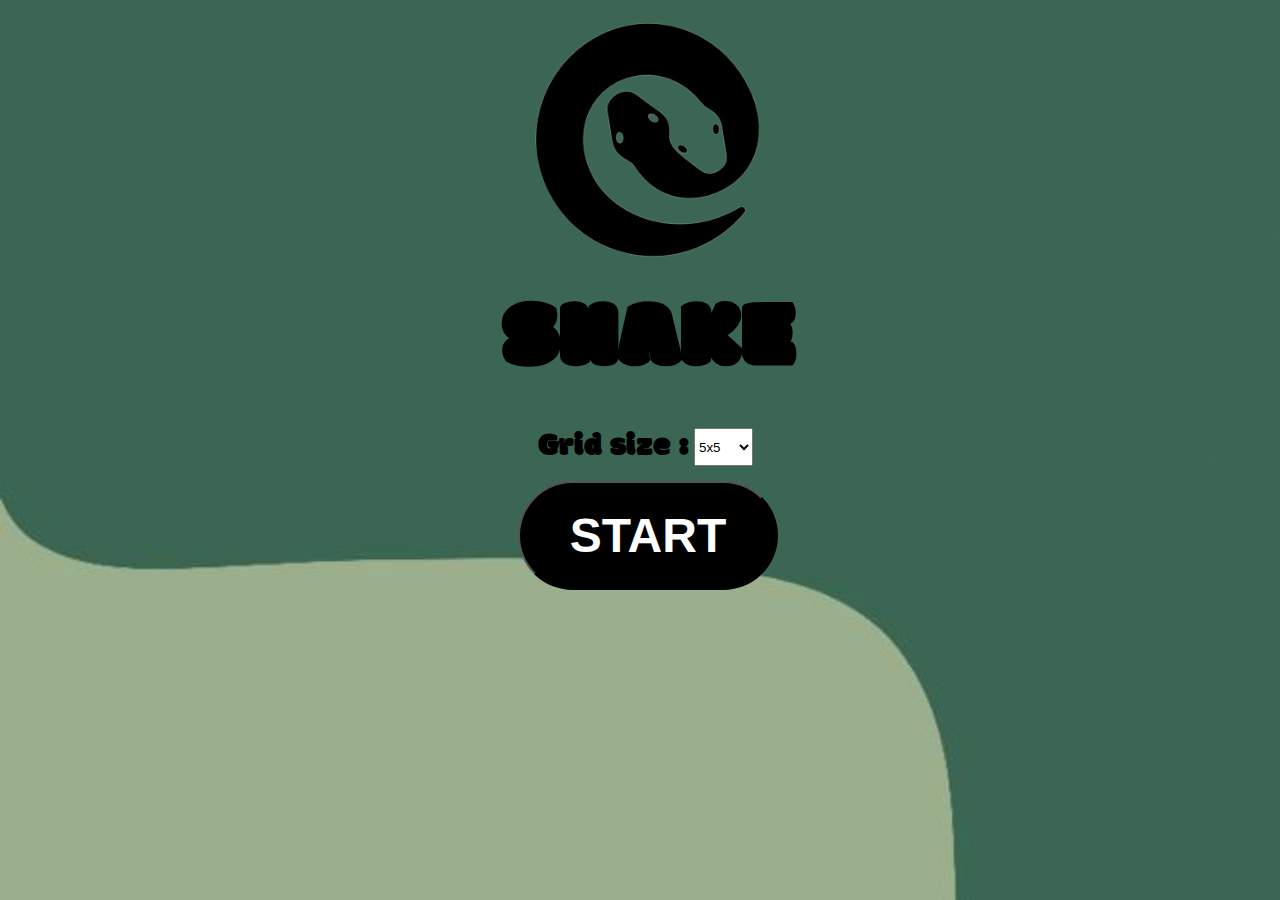
<file: index.html>
<!DOCTYPE html>
<html lang="fr">

<head>
    <meta charset="UTF-8">
    <meta name="viewport" content="width=device-width, initial-scale=1.0">
    <link rel="stylesheet" href="Assets/css/style.css">
    <title>This Snake eats anything</title>
</head>

<body>
    <img src="Assets/img/logo.png" alt="logo snake" class="main-logo">
    <h1>SNAKE</h1>
<div class="gridsize">
    <label for="size-select">Grid size :</label>
    <select id="size-select" class="size-select">
        <option value="5">5x5</option>
        <option value="10">10x10</option>
        <option value="20">20x20</option>
        <option value="25">25x25</option>
    </select>
</div>
    <button class="btn btn-start" onclick="getSize()">
        <a id="start" class="start" href="game.html">START</a>
    </button>

    <script>
        // to get the grid size chosen by the player and save it in the local storage
        function getSize() {
            let sizeSelectValue = document.getElementById("size-select").value;
            return localStorage.setItem("gridSize", sizeSelectValue);
        }
    </script>
</body>

</html>
</file>
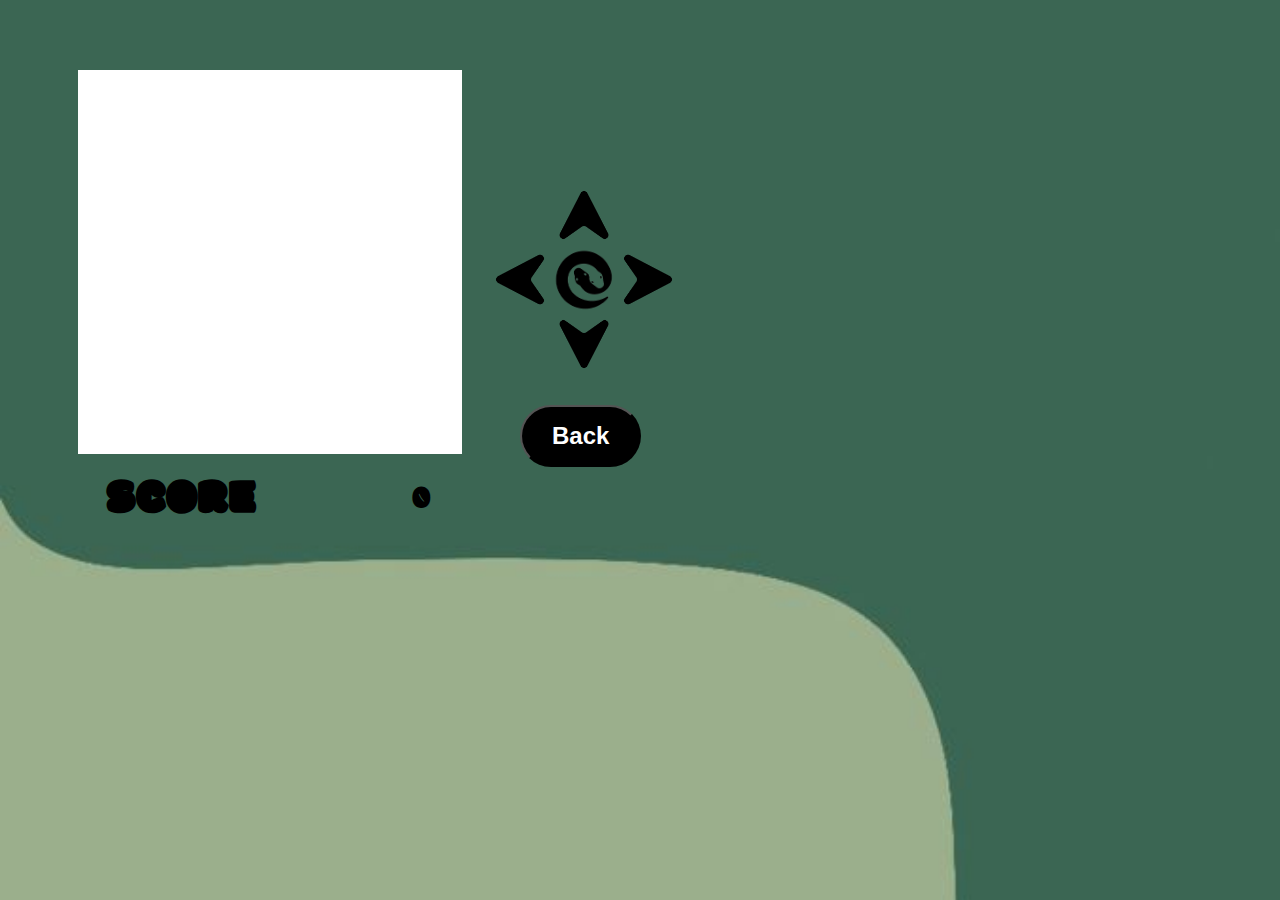
<file: game.html>
<!DOCTYPE html>
<html lang="fr">

<head>
    <meta charset="UTF-8">
    <meta name="viewport" content="width=device-width, initial-scale=1.0">
    <link rel="stylesheet" href="Assets/css/style.css">
    <title>This Snake eats anything</title>
</head>

<body>
    <canvas id="canvas" height="500" width="500"></canvas>
    <div class="score">
        <h2 class="game-score-title">SCORE</h2>
        <p id="game-score"></p>
        <p id="time" class="time"></p>
    </div>
    <div class="command">
        <img src="Assets/img/arrowUp.png" alt="arrow" class="arrow arrowUp">
        <div class="command-center">
            <img src="Assets/img/arrowLeft.png" alt="arrow" class="arrow arrowLeft">
            <img src="Assets/img/logo.png" alt="logo snake" class="game-logo">
            <img src="Assets/img/arrowRight.png" alt="arrow" class="arrow arrowRight">
        </div>
        <img src="Assets/img/arrowDown.png" alt="arrow" class="arrow arrowDown">
    </div>
    <img src="Assets/img/apple.png" alt="apple" id="apple" class="apple">
    <img src="Assets/img/kitty.png" alt="kitty" id="kitty" class="kitty">
    <img src="Assets/img/snake/snake_head_up.png" id="snake-head-up" class="snake" alt="snake">
    <img src="Assets/img/snake/snake_head_right.png" id="snake-head-right" class="snake" alt="snake">
    <img src="Assets/img/snake/snake_head_down.png" id="snake-head-down" class="snake" alt="snake">
    <img src="Assets/img/snake/snake_head_left.png" id="snake-head-left" class="snake" alt="snake">
    <img src="Assets/img/snake/snake_body_x.png" id="snake-body-x" class="snake" alt="snake">
    <img src="Assets/img/snake/snake_body_y.png" id="snake-body-y" class="snake" alt="snake">
    <img src="Assets/img/snake/snake_tail_up.png" id="snake-tail-up" class="snake" alt="snake">
    <img src="Assets/img/snake/snake_tail_right.png" id="snake-tail-right" class="snake" alt="snake">
    <img src="Assets/img/snake/snake_tail_down.png" id="snake-tail-down" class="snake" alt="snake">
    <img src="Assets/img/snake/snake_tail_left.png" id="snake-tail-left" class="snake" alt="snake">
    <button class="btn btn-back">
        <a id="back" class="back" href="index.html">Back</a>
    </button>

    <div id="window-message" class="text-btn-replay">
        <p class="p-1">What a pity, you aren't skilled enough... Try to do better next time !</p>
        <div class="end-score score">
            <div>
            <h2 class="game-score-title">SCORE</h2>
            <p id="end-game-score"></p>
        </div>
        <div>
            <h2 class="game-time-title">TIME</h2>
            <p id="end-game-time"></p>
        </div>
        <div></div>
            <input id="gamer-name" type="text" placeholder="Your name isssSSSsss" class="playerName">
            <button type="button" onclick="saveScoreInformation();">Send</button>
        </div>
        <button id="replay" class="btn-replay btn">
            <a class="back" href="game.html">ResssSSSssstart</a>
        </button>
    </div>

    <script src="Assets/js/script.js"></script>
</body>

</html>
</file>
<file: Assets/css/style.css>
@font-face {
    font-family: 'modak';
    src: url('../fonts/Modak-Regular.ttf');
}
.kitty,
.snake,
.apple {
    display: none;
}

body {
    width: 100%;
    font-family: 'modak';
    background-image: url('../img/background.jpg');
    background-repeat: no-repeat;
    background-size: auto;
}

#canvas {
    width: 90%;
    display: flex;
    margin: 30px auto 0px auto;
    background-color: white;
}

h1 {
    font-size: 6rem;
    text-align: center;
    margin: auto;
}

.main-logo {
    display: flex;
    margin: auto;
    width: 40%;
}

.btn-start {
    display: flex;
    margin: auto;
    font-size: 3rem;
    font-weight: 600;
    background-color: black;
    color: white;
    padding: 25px 50px;
    border-radius: 100px;
}

.btn-back {
    margin: 0px 20px;
    display: flex;
    font-weight: 600;
    padding: 15px 30px;
    border-radius: 100px;
    background-color: black;
}


.btn-replay {
    display: flex;
    margin: 20px auto;
    font-weight: 600;
    padding: 15px 30px;
    border-radius: 100px;
    background-color: rgb(0, 0, 0);
}

.text-btn-replay {
    text-align: center;
    background-color: #c0ceb6;
    padding: 10px;
    position: absolute;
    top: 5%;
    left: 8%;
    display: none;
    justify-content: center;
    border-radius: 10px;
    box-shadow: 6px 6px rgba(0, 0, 0, 0.542);
}


.start {
    text-decoration: none;
    color: white;
}

.back {
    color: white;
    text-decoration: none;
    font-size: 1.5rem;
}

.arrow {
    width: 25%;
}

.game-logo {
    display: flex;
    width: 25%;
}

.arrowUp,
.arrowDown {
    display: flex;
    margin: auto;
}

.command-center {
    display: flex;
    justify-content: center;
}
.command {
    width: 40%;
    position: absolute;
    margin-top: -5%;
    margin-left: 60%;
}
.arrowUp {
    margin-top: -30px;
}

.score {
    margin: 20px;
    font-size: 2rem;
    display: flex;
    align-items: center;
    justify-content: space-around;
}
.end-score {
    display:inline-block;
    font-weight: 600;
    padding: 15px 30px;
}
.p-1 {
    margin: 20px; 
    font-size: 2rem;
}

.p-2 {

    margin:20 px;
    font-size: 2rem;
    text-align: center;
}

.playerName{
    background-color: rgb(255, 255, 255);
    border-radius: 10px;
    width: 150px;
    height: 30px;
    color: black;
}

.gridsize{
    display: flex;
    margin: 10px auto 10px auto;
    justify-content: center;
    font-size: 2rem;
}

.size-select{
margin: 5px;
height: auto;
}

@media all and (min-width: 544px) {

    body {
        background-size: cover;
    }

    .main-logo {
        width: 20%
    }

    #canvas {
        width: 30%;
        margin: 70px;
    }

    .command {
        width: 20%;
        position: absolute;
        margin-top: -30%;
        margin-left: 35%;
    }

    .btn-back {
        position: absolute;
        margin-top: -15%;
        margin-left: 40%;
    }

    .score {
        margin-top: -100px;
        width: 50%;
    }
    
}
</file>
